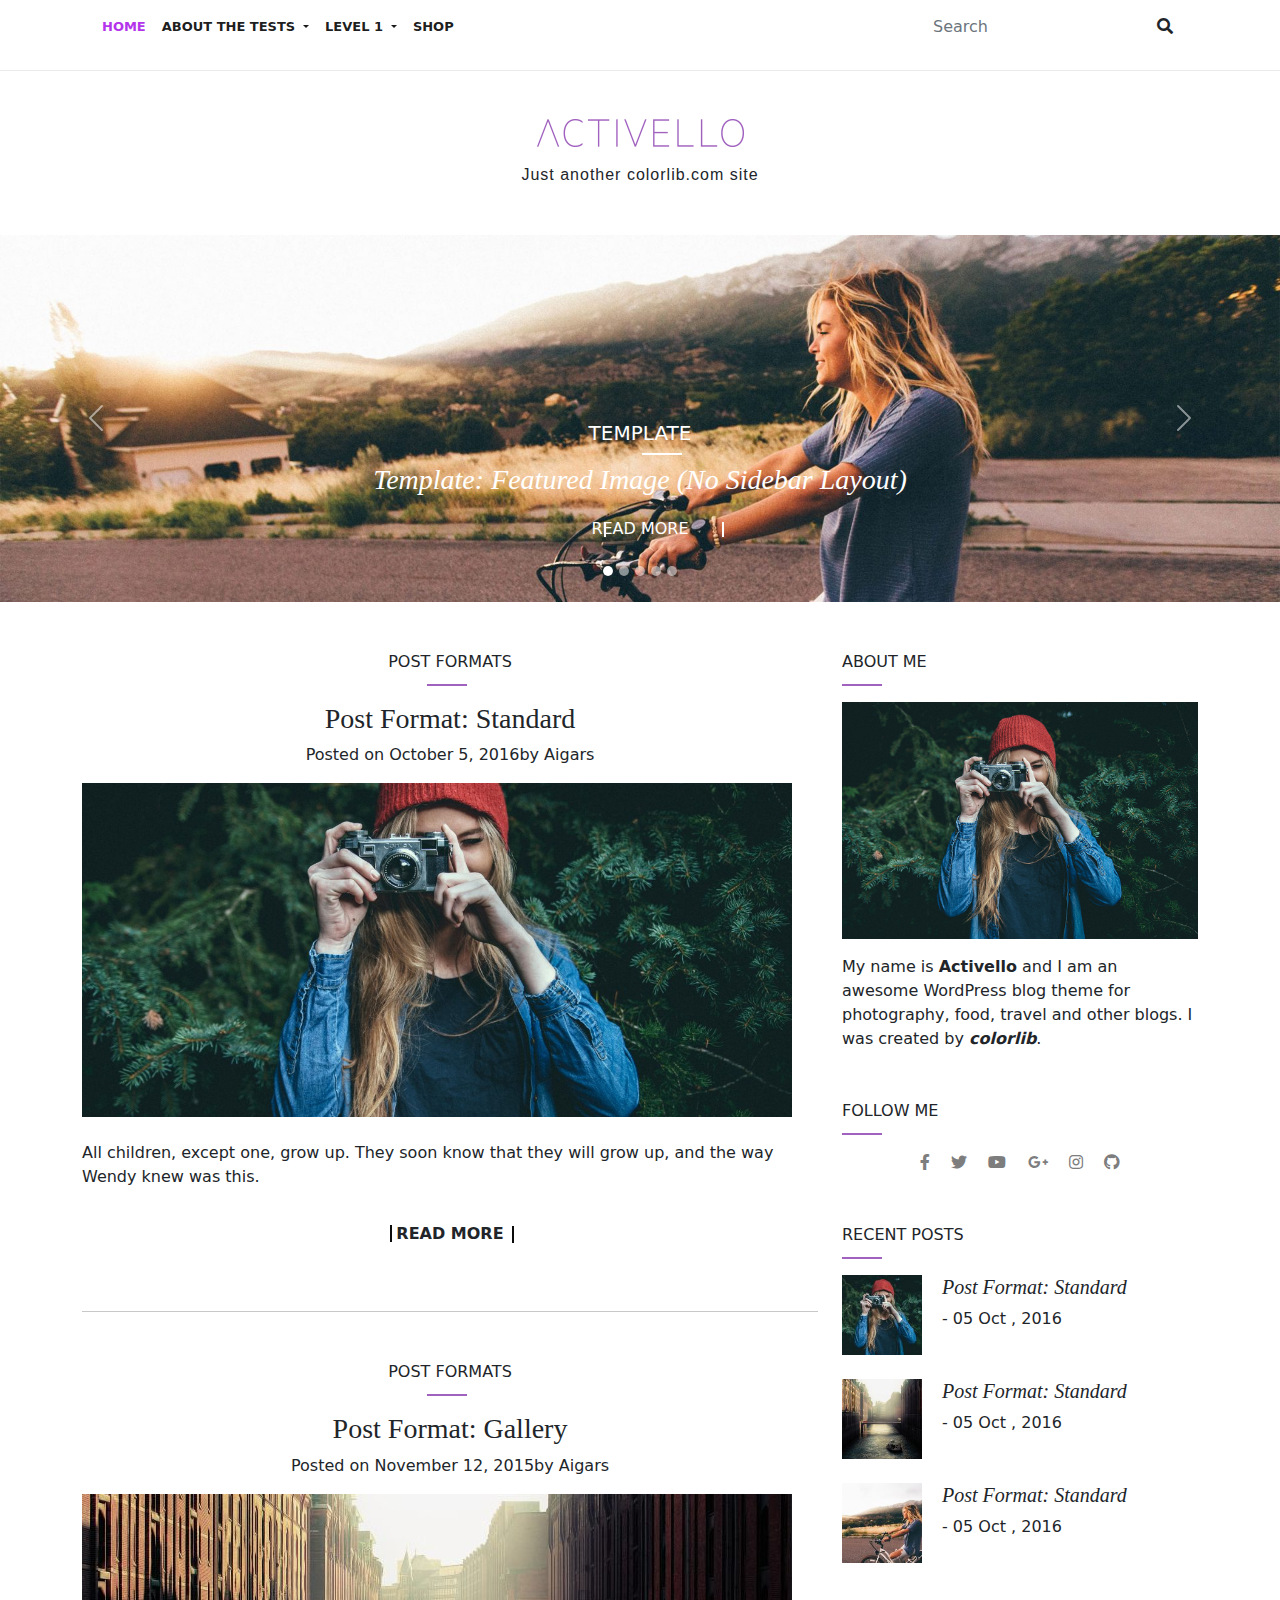
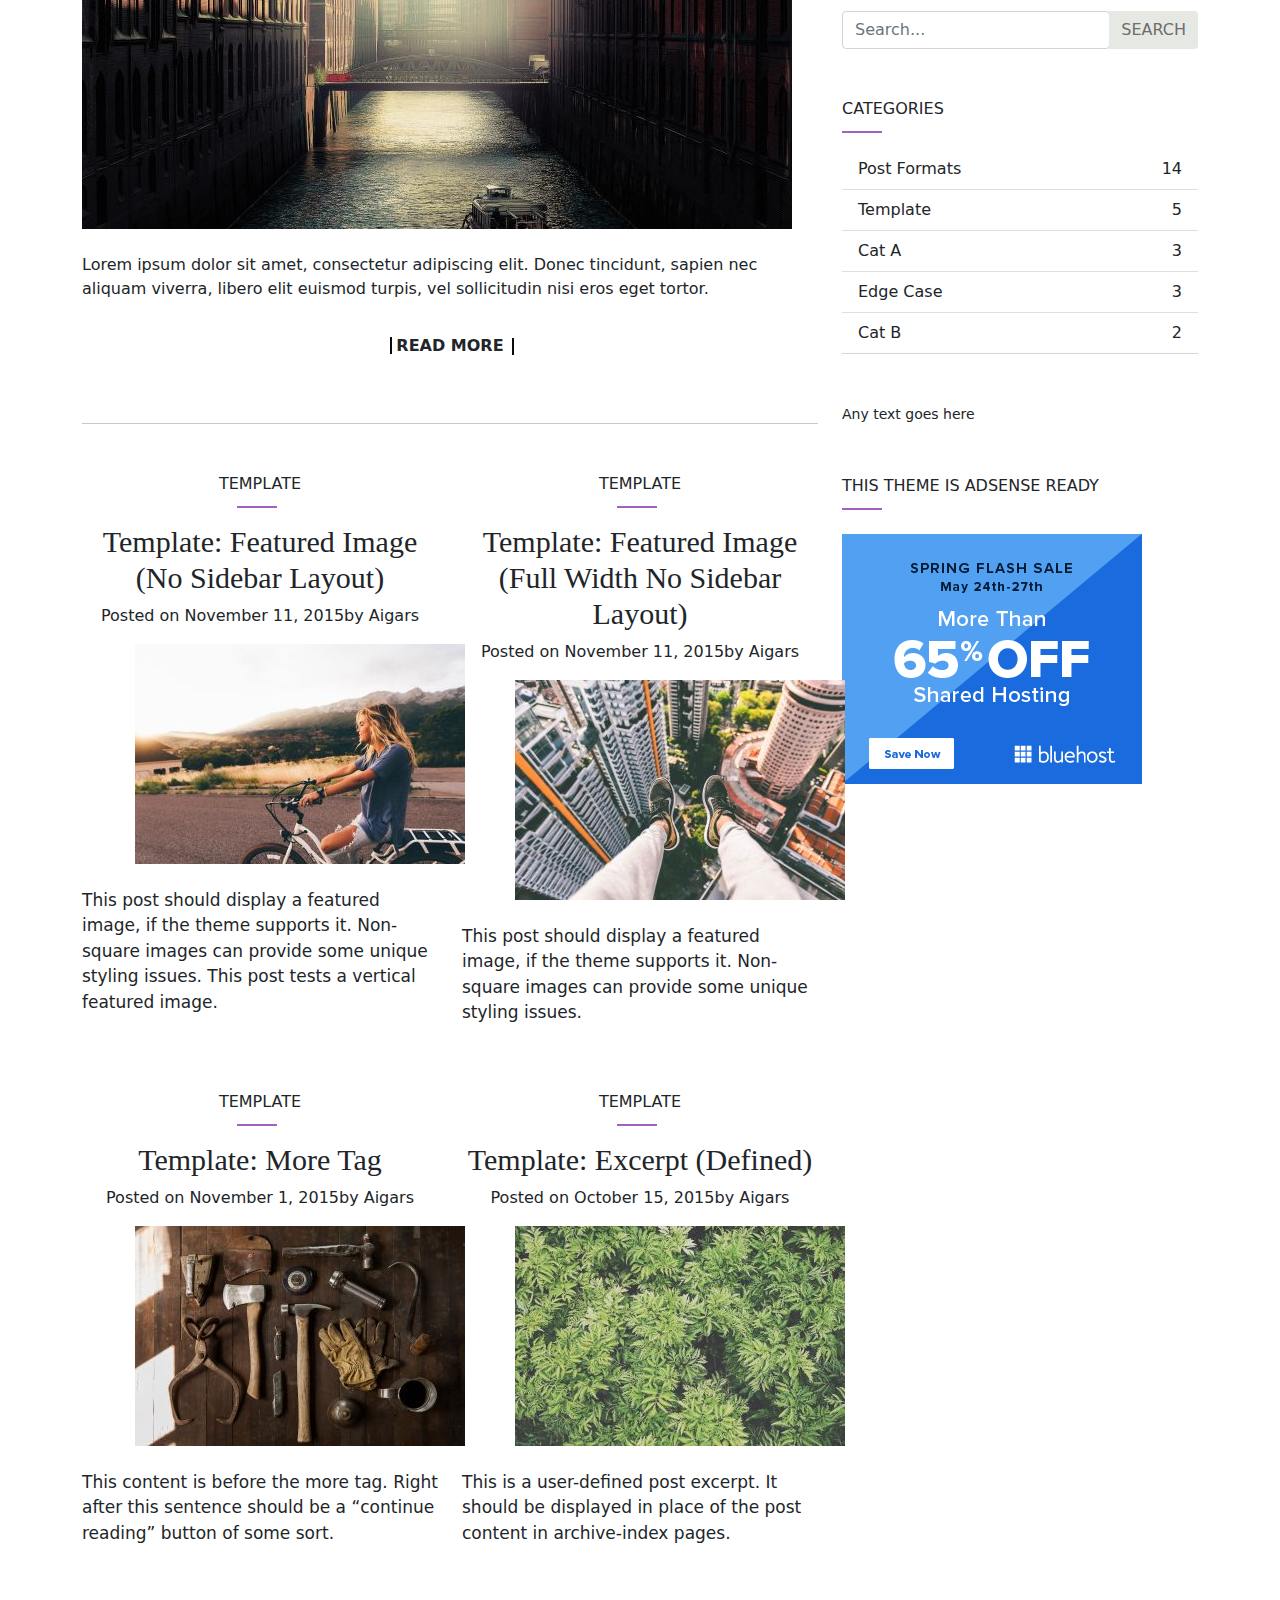
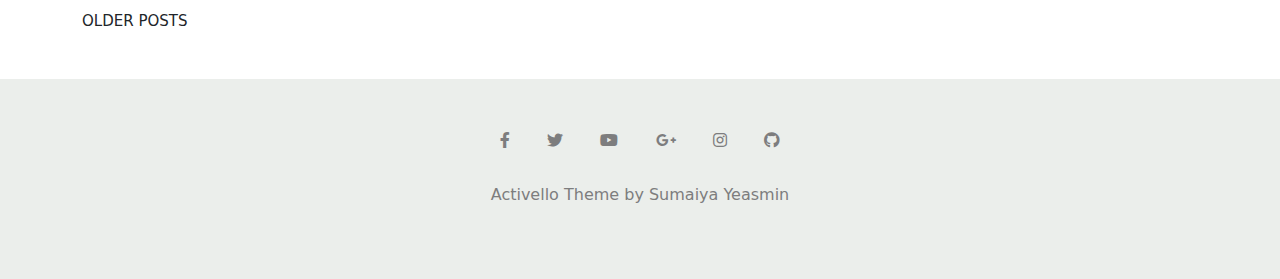
<file: index.html>
<!DOCTYPE html>
<html lang="en">

<head>
  <meta charset="UTF-8">
  <meta http-equiv="X-UA-Compatible" content="IE=edge">
  <meta name="viewport" content="width=device-width, initial-scale=1.0">
  <title>Activello project</title>
  <link rel="stylesheet" href="./Custom CSS/Activello.css">
  <link rel="stylesheet" href="./CSS/bootstrap.min.css">
  <link rel="stylesheet" href="CSS/fontawesome.min.css">
  <link rel="stylesheet" href="./CSS/owl.carousel.min.css">
  <link rel="stylesheet" href="./CSS/owl.carousel.min.css">
  <link rel="stylesheet" href="./fontawesome-free-5.15.2-web/fontawesome-free-5.15.2-web/css/all.css">
</head>

<body>
  <section>
    <!-- navbar section -->
    <div class="container">
      <section>
        <nav class="navbar navbar-expand-lg navbar-light">
          <div class="container-fluid">
            <button class="navbar-toggler" type="button" data-bs-toggle="collapse"
              data-bs-target="#navbarSupportedContent" aria-controls="navbarSupportedContent" aria-expanded="false"
              aria-label="Toggle navigation">
              <span class="navbar-toggler-icon"></span>
            </button>
            <div class="collapse navbar-collapse navbar_text" id="navbarSupportedContent">
              <ul class="navbar-nav me-auto mb-2 mb-lg-0">
                <li class="nav-item">
                  <a class="nav-link active fw-bold" style="color: #b434eb;" aria-current="page" href="#">HOME</a>
                </li>
                <li class="nav-item">
                  <a class="nav-link dropdown-toggle fw-bold active navbar_text" href="#" id="navbarDropdown"
                    role="button" data-bs-toggle="dropdown" aria-expanded="false">
                    ABOUT THE TESTS
                  </a>
                  <ul class="dropdown-menu" aria-labelledby="navbarDropdown">
                    <li><a class="dropdown-item drop_hover" href="#">Page Markup & Formating</a></li>
                    <li>
                      <hr class="dropdown-divider">
                    </li>
                    <li><a class="dropdown-item drop_hover" href="#">Clearing Floats</a></li>
                    <li>
                      <hr class="dropdown-divider">
                    </li>
                    <li><a class="dropdown-item drop_hover" href="#">Page with Comments</a></li>
                    <li>
                      <hr class="dropdown-divider">
                    </li>
                    <li><a class="dropdown-item drop_hover" href="#">Page with Comments disabled</a></li>
                    <li>
                      <hr class="dropdown-divider">
                    </li>
                    <li><a class="dropdown-item drop_hover" href="#">Lorem Ipsum</a></li>
                  </ul>
                </li>
                <li class="nav-item dropdown">
                  <a class="nav-link dropdown-toggle fw-bold active navbar_text" href="#" id="navbarDropdown"
                    role="button" data-bs-toggle="dropdown">
                    LEVEL 1
                  </a>
                  <ul class="dropdown-menu " aria-labelledby="navbarDropdown">
                    <li><a class="dropdown-item drop_hover" href="#">LEVEL 2</a></li>
                    <li>
                      <hr class="dropdown-divider">
                    </li>
                    <li><a class="dropdown-item drop_hover" href="#">LEVEL 3</a></li>
                  </ul>
                </li>
                <li class="nav-item nav_hover">
                  <a class="nav-link active fw-bold navbar_text" aria-current="page" href="#">SHOP</a>
                </li>
              </ul>
              <form class="navbar-form" role="search">
                <div class="input-group">
                  <input style="border: none;" type="text" class="form-control" placeholder="Search">
                  <button class="btn btn-default" type="submit"><i class="fas fa-search"></i></button>
                </div>
              </form>
            </div>
          </div>
        </nav>
      </section>
    </div>
    <hr style="color: rgb(180, 174, 174);">
    <!-- Activello section -->
    <section class="mt-5 text-center">
      <img src="./image/logo.webp" alt="">
      <p class="pt-3" style="font-family: montserrat,sans-serif;letter-spacing: 1px;">Just another colorlib.com site</p>
    </section>
    <!-- slider section -->
    <section class="mt-5">
      <div id="carouselExampleFade" class="carousel slide carousel-fade" data-bs-ride="carousel">
        <div class="carousel-indicators">
          <button type="button" data-bs-target="#carouselExampleIndicators" data-bs-slide-to="0" class="active"
            aria-current="true" aria-label="Slide 1" style="width: 10px;height: 10px;border-radius: 100%;"></button>
          <button type="button" data-bs-target="#carouselExampleIndicators" data-bs-slide-to="1" aria-label="Slide 2"
            style="width: 10px;height: 10px;border-radius: 100%;"></button>
          <button type="button" data-bs-target="#carouselExampleIndicators" data-bs-slide-to="2" aria-label="Slide 3"
            style="width: 10px;height: 10px;border-radius: 100%;"></button>
          <button type="button" data-bs-target="#carouselExampleIndicators" data-bs-slide-to="2" aria-label="Slide 4"
            style="width: 10px;height: 10px;border-radius: 100%;"></button>
          <button type="button" data-bs-target="#carouselExampleIndicators" data-bs-slide-to="2" aria-label="Slide 5"
            style="width: 10px;height: 10px;border-radius: 100%;"></button>
        </div>
        <div class="carousel-inner">
          <div class="carousel-item active">
            <img src="./image/slider image1.jpg" class="d-block w-100" alt="...">
            <div class="carousel-caption d-none d-md-block">
              <h5 class="text_hover">TEMPLATE</h5>
              <div class="d-md-block mt-2 mb-2"
                style="border-bottom: 2px solid #fff; width: 40px;position: relative;left: 450px;"></div>
              <h3 class="text_hover" style="font-family: lora,serif;font-style: italic;font-size: 28px;">Template:
                Featured Image (No Sidebar Layout)</h3>
              <h6 class="d-md-block text_hover read_line">READ MORE</h6>
            </div>
          </div>
          <div class="carousel-item">
            <img src="./image/slider image3.jpg" class="d-block w-100" alt="...">
            <div class="carousel-caption d-none d-md-block">
              <h5 class="text_hover">TEMPLATE</h5>
              <div class="d-md-block"
                style="border-bottom: 2px solid #fff; width: 40px;position: relative;left: 450px;"></div>
              <h3 class="text_hover" style="font-family: lora,serif;font-style: italic;font-size: 28px;">Template:
                Featured Image (Full Width No Sidebar Layout)</h3>
              <h6 class="d-md-block text_hover read_line">READ MORE</h6>
            </div>
          </div>
          <div class="carousel-item">
            <img src="./image/slider image4.jpg" class="d-block w-100" alt="...">
            <div class="carousel-caption d-none d-md-block">
              <h5 class="text_hover">TEMPLATE</h5>
              <div class="d-md-block"
                style="border-bottom: 2px solid #fff; width: 40px;position: relative;left: 450px;"></div>
              <h3 class="text_hover" style="font-family: lora,serif;font-style: italic;font-size: 28px;">Template: More
                Tag</h3>
              <h6 class="d-md-block text_hover read_line">READ MORE</h6>
            </div>
          </div>
          <div class="carousel-item">
            <img src="./image/slider image2.jpg" class="d-block w-100" alt="...">
            <div class="carousel-caption d-none d-md-block">
              <h5 class="text_hover">TEMPLATE</h5>
              <div class="d-md-block"
                style="border-bottom: 2px solid #fff; width: 40px;position: relative;left: 450px;"></div>
              <h3 class="text_hover" style="font-family: lora,serif;font-style: italic;font-size: 28px;">Template:
                Excerpt (Defined)</h3>
              <h6 class="d-md-block text_hover read_line">READ MORE</h6>
            </div>
          </div>
          <div class="carousel-item">
            <img src="./image/slider image5.jpg" class="d-block w-100" alt="...">
            <div class="carousel-caption d-none d-md-block">
              <h5 class="text_hover">TEMPLATE</h5>
              <div class="d-md-block mt-2 mb-2"
                style="border-bottom: 2px solid #fff; width: 40px;position: relative;left: 450px;"></div>
              <h3 class="text_hover" style="font-family: lora,serif;font-style: italic;font-size: 28px;">Template:
                Comments</h3>
              <h6 class="d-md-block text_hover read_line">READ MORE</h6>
            </div>
          </div>
        </div>
        <button class="carousel-control-prev" type="button" data-bs-target="#carouselExampleIndicators"
          data-bs-slide="prev">
          <span class="carousel-control-prev-icon" aria-hidden="true"></span>
          <span class="visually-hidden">Previous</span>
        </button>
        <button class="carousel-control-next" type="button" data-bs-target="#carouselExampleIndicators"
          data-bs-slide="next">
          <span class="carousel-control-next-icon" aria-hidden="true"></span>
          <span class="visually-hidden">Next</span>
        </button>
      </div>
    </section>
    <!-- Standard section -->
    <section class="mt-5">
      <div class="container">
        <div class="row">
          <div class="col-md-8">
            <div class="text-center">
              <p class="line1">POST FORMATS</p>
              <h3 class="text_hover" style="font-family: lora,serif;font-size: 28px;">Post Format: Standard</h3>
              <p>Posted on October 5, 2016by Aigars</p>
            </div>
            <img class="post_img1 img_hover" src="./image/post-img-1.jpg" width="710" height="335" alt="">
            <p class="mt-4" style="font-size: 16px;">All children, except one, grow up. They soon know that they will
              grow up, and the way Wendy knew was this.</p>
            <p class="text-center fw-bold text_hover read_line2">READ MORE</p>
            <hr class="mt-5">
            <!-- Post Format: Gallery -->
            <div class="mt-5">
              <div class="text-center">
                <p class="line1">POST FORMATS</p>
                <h3 class="text_hover" style="font-family: lora,serif;font-size: 28px;">Post Format: Gallery</h3>
                <p>Posted on November 12, 2015by Aigars</p>
              </div>
              <img class="post_img1 img_hover" src="./image/post-img-3.jpg" width="710" height="335" alt="">
              <p class="mt-4" style="font-size: 16px;">Lorem ipsum dolor sit amet, consectetur adipiscing elit. Donec
                tincidunt, sapien nec aliquam viverra, libero elit euismod turpis, vel sollicitudin nisi eros eget
                tortor.</p>
              <p class="text-center fw-bold text_hover read_line2">READ MORE</p>
              <hr class="mt-5">
            </div>
            <!-- Template: Featured Image -->
            <div class="row mt-5">
              <div class="col-md-6">
                <div class="text-center">
                  <p class="line3">TEMPLATE</p>
                  <h3 class="text_hover" style="font-family: 'Lora', serif; font-size: 30px;">Template: Featured Image
                    (No Sidebar Layout)</h3>
                  <p>Posted on November 11, 2015by Aigars</p>
                </div>
                <img class="post_img1 img_hover img_media" src="./image/post-img-4.jpg" width="330" height="220" alt="">
                <p class="mt-4" style="font-size: 17px;">This post should display a featured image, if the theme
                  supports it. Non-square images can provide some unique styling issues. This post tests a vertical
                  featured image.</p>
              </div>
              <div class="col-md-6">
                <div class="text-center">
                  <p class="line3">TEMPLATE</p>
                  <h3 class="text_hover" style="font-family: lora,serif; font-size: 30px;">Template: Featured Image
                    (Full Width No Sidebar Layout)</h3>
                  <p>Posted on November 11, 2015by Aigars</p>
                </div>
                <img class="post_img1 img_hover img_media" src="./image/post-img-5.jpg" width="330" height="220" alt="">
                <p class="mt-4" style="font-size: 17px;">This post should display a featured image, if the theme
                  supports it. Non-square images can provide some unique styling issues.</p>
              </div>
            </div>
            <!-- Template: More Tag Template: Excerpt (Defined) -->
            <div class="row mt-5">
              <div class="col-md-6">
                <div class="text-center">
                  <p class="line3">TEMPLATE</p>
                  <h3 class="text_hover" style="font-family: 'Lora', serif; font-size: 30px;">Template: More Tag</h3>
                  <p>Posted on November 1, 2015by Aigars</p>
                </div>
                <img class="post_img1 img_hover img_media" src="./image/post-img-6.jpg" width="330" height="220" alt="">
                <p class="mt-4" style="font-size: 17px;">This content is before the more tag. Right after this sentence
                  should be a “continue reading” button of some sort.</p>
              </div>
              <div class="col-md-6">
                <div class="text-center">
                  <p class="line3">TEMPLATE</p>
                  <h3 class="text_hover" style="font-family: lora,serif; font-size: 30px;">Template: Excerpt (Defined)
                  </h3>
                  <p>Posted on October 15, 2015by Aigars</p>
                </div>
                <img class="post_img1 img_hover img_media" src="./image/post-img-7.jpg" width="330" height="220" alt="">
                <p class="mt-4" style="font-size: 17px;">This is a user-defined post excerpt. It should be displayed in
                  place of the post content in archive-index pages.</p>
              </div>
            </div>
            <div class="mt-5">
              <p style="font-size: 15px;">OLDER POSTS</p>
            </div>
          </div>
          <div class="col-md-4">
            <p class="line2">ABOUT ME</p>
            <img class="post_img1" src="./image/post-img-2.jpg" alt="">
            <p class="mt-3">My name is <b>Activello</b> and I am an awesome WordPress blog theme for photography, food,
              travel and other blogs. I was created by <i><b>colorlib</b></i>.</p>
            <div class="mt-5">
              <p class="line2">FOLLOW ME</p>
            </div>
            <!-- icon -->
            <div class="text-center">
              <a class="px-2 icon_style" href="#"><i class="fab fa-facebook-f"></i></a>
              <a class="px-2 icon_style" href="#"><i class="fab fa-twitter"></i></a>
              <a class="px-2 icon_style" href="#"><i class="fab fa-youtube"></i></a>
              <a class="px-2 icon_style" href="#"><i class="fab fa-google-plus-g"></i></a>
              <a class="px-2 icon_style" href="#"><i class="fab fa-instagram"></i></a>
              <a class="px-2 icon_style" href="#"><i class="fab fa-github"></i></a>
            </div>
            <!-- Recent posts -->
            <div class="mt-5">
              <p class="line2">RECENT POSTS</p>
            </div>
            <div class="col">
              <!-- row1 -->
              <div class="row">
                <div class="d-flex">
                  <img class="img_hover" src="./image/post-img-8.jpg" width="80px" height="80px" alt="">
                  <div style="margin-left: 20px;">
                    <h5 class="text_hover" style="font-family: lora,serif;font-style: italic; font-size: 20px;">Post
                      Format: Standard</h5>
                    <p>- 05 Oct , 2016</p>
                  </div>
                </div>
              </div>
              <!-- row2 -->
              <div class="row mt-4">
                <div class="d-inline-flex">
                  <img class="img_hover" src="./image/post-img-9.jpg" width="80px" height="80px" alt="">
                  <div style="margin-left: 20px;">
                    <h5 class="text_hover" style="font-family: lora,serif;font-style: italic; font-size: 20px;">Post
                      Format: Standard</h5>
                    <p>- 05 Oct , 2016</p>
                  </div>
                </div>
              </div>
              <!-- row3 -->
              <div class="row mt-4">
                <div class="d-inline-flex">
                  <img class="img_hover" src="./image/post-img-10.jpg" width="80px" height="80px" alt="">
                  <div style="margin-left: 20px;">
                    <h5 class="text_hover" style="font-family: lora,serif;font-style: italic; font-size: 20px;">Post
                      Format: Standard</h5>
                    <p>- 05 Oct , 2016</p>
                  </div>
                </div>
              </div>
            </div>
            <!-- search bar -->
            <div class="input-group mt-5">
              <input type="search" class="form-control rounded" placeholder="Search..." aria-label="Search"
                aria-describedby="search-addon" />
              <button type="button" class="btn btn-outline-primary search_hover"
                style="border: none;background-color: #e6e8e3;color: rgb(110, 108, 108);">SEARCH</button>
            </div>
            <!-- CATEGORIES -->
            <div>
              <div class="mt-5">
                <p class="line2">CATEGORIES</p>
              </div>
              <div>
                <ul class="list-group list-group-flush">
                  <li class="list-group-item d-flex justify-content-between align-items-center">Post Formats<span class="text-dark">14</span>
                  </li>
                  <li class="list-group-item d-flex justify-content-between align-items-center">Template<span class="text-dark">5</span>
                  </li>
                  <li class="list-group-item d-flex justify-content-between align-items-center">Cat A<span class="text-dark">3</span>
                  </li>
                  <li class="list-group-item d-flex justify-content-between align-items-center">Edge Case<span class="text-dark">3</span>
                  </li>
                  <li class="list-group-item d-flex justify-content-between align-items-center" style="border-bottom: 1px solid rgb(218, 213, 213);">Cat B<span class="text-dark">2</span>
                  </li>
                </ul>
              </div>
            </div>
            <!-- Any text goes here -->
            <div class="mt-5"><small>Any text goes here</small></div>
            <!-- THIS THEME IS ADSENSE READY -->
            <div class="mt-5">
              <p class="line2">THIS THEME IS ADSENSE READY</p>
            </div>
            <!-- card -->
           <div class="mt-4">
            <img src="./image/card image.png" alt="">
           </div>
    </section>
     <!-- footer -->
     <section class="footer_backgroud">
            <footer>
              <div class="text-center" style="position: relative; top: 50px;">
                <a class="px-3 icon_style" href="#"><i class="fab fa-facebook-f"></i></a>
                <a class="px-3 icon_style" href="#"><i class="fab fa-twitter"></i></a>
                <a class="px-3 icon_style" href="#"><i class="fab fa-youtube"></i></a>
                <a class="px-3 icon_style" href="#"><i class="fab fa-google-plus-g"></i></a>
                <a class="px-3 icon_style" href="#"><i class="fab fa-instagram"></i></a>
                <a class="px-3 icon_style" href="#"><i class="fab fa-github"></i></a>
              </div>
              <div class="text-center" style="position: relative; top: 80px; color: rgb(125, 125, 126);"> 
                <p>Activello Theme by Sumaiya Yeasmin</p>
              </div>
            </footer> 
    </section>
  </section>








  <script src="./JS/jquery-3.6.0.min.js"></script>
  <script src="JS/owl.carousel.min.js"></script>
  <script src="./JS/bootstrap.min.js"></script>
  <script src="./JS/main.js"></script>
</body>

</html>
</file>
<file: Custom CSS/Activello.css>
/* navbar section */
.navbar_text{
    font-size: 13px;
}
.navbar_text:hover{
    color: #b434eb !important;
    cursor: pointer;
}
.text_hover:hover{
    color: #c158ee !important;
    cursor: pointer;
}

.drop_hover:hover{
    background-color: #b434eb !important;
    color: #fff !important;
}

.line2::after{
    content: '';
    display: block;
    height: 2px;
    width: 40px;
    margin-top: 10px;
    background-color: #a161bf;
}
.line1::after{
    content: '';
    display: block;
    position: relative;
    left: 325px;
    height: 2px;
    width: 40px;
    margin-top: 10px;
    margin-left: 20px;
    background-color: #a161bf;
}
.line3::after{
    content: '';
    display: block;
    position: relative;
    left: 135px;
    height: 2px;
    width: 40px;
    margin-top: 10px;
    margin-left: 20px;
    background-color: #a161bf;
}
.icon_style{
    color: rgb(125, 125, 126);
}
.post_img1{
    height: auto;
    max-width: 100%;
}
.search_hover:hover{
 background-color: #a161bf !important;
 color: #fff !important;
}

.img_hover:hover{
    cursor: pointer;
    opacity: 0.8;
}

/* read mone line */
.read_line::before{
    content: '';
    display: block;
    position: relative;
    height: 15px;
    width: 2px;
    background-color: #fff;
    left: 412px;
    top: 18px;
}
.read_line::after{
    content: '';
    display: block;
    position: relative;
    height: 15px;
    width: 2px;
    background-color: #fff;
    left: 530px;
    bottom: 17px;
}
.read_line2::before{
    content: '';
    display: block;
    position: relative;
    height: 17px;
    width: 2px;
    background-color: rgb(12, 12, 12);
    left: 308px;
    top: 20px;
}
.read_line2::after{
    content: '';
    display: block;
    position: relative;
    height: 17px;
    width: 2px;
    background-color: rgb(12, 11, 11);
    left: 430px;
    bottom: 20px;
}

.footer_backgroud{
    background-color: #ebeeeb;
    height: 200px;
    margin-top: 30px;
}

/*  */
@media only screen and (max-width: 600px){
.img_media{
  position: relative;
  left: 15%;
}
.line3::after{
    left: 42%;
}
.line1::after{
   left: 42%;
  
}
.read_line2::before{
    left: 40%;
}
.read_line2::after{
    left:60%;
}
.drop_hover:hover{
    background-color: #b434eb !important;
    color: #fff !important;
}
}

@media only screen and (min-width: 600px){
    .img_media{
        position: relative;
        left: 15%;
      }
}

@media only screen and (min-width: 768px){
  
}
@media only screen and (min-width: 992px){
  
}

@media only screen and (min-width: 1200px){
  
}
</file>
